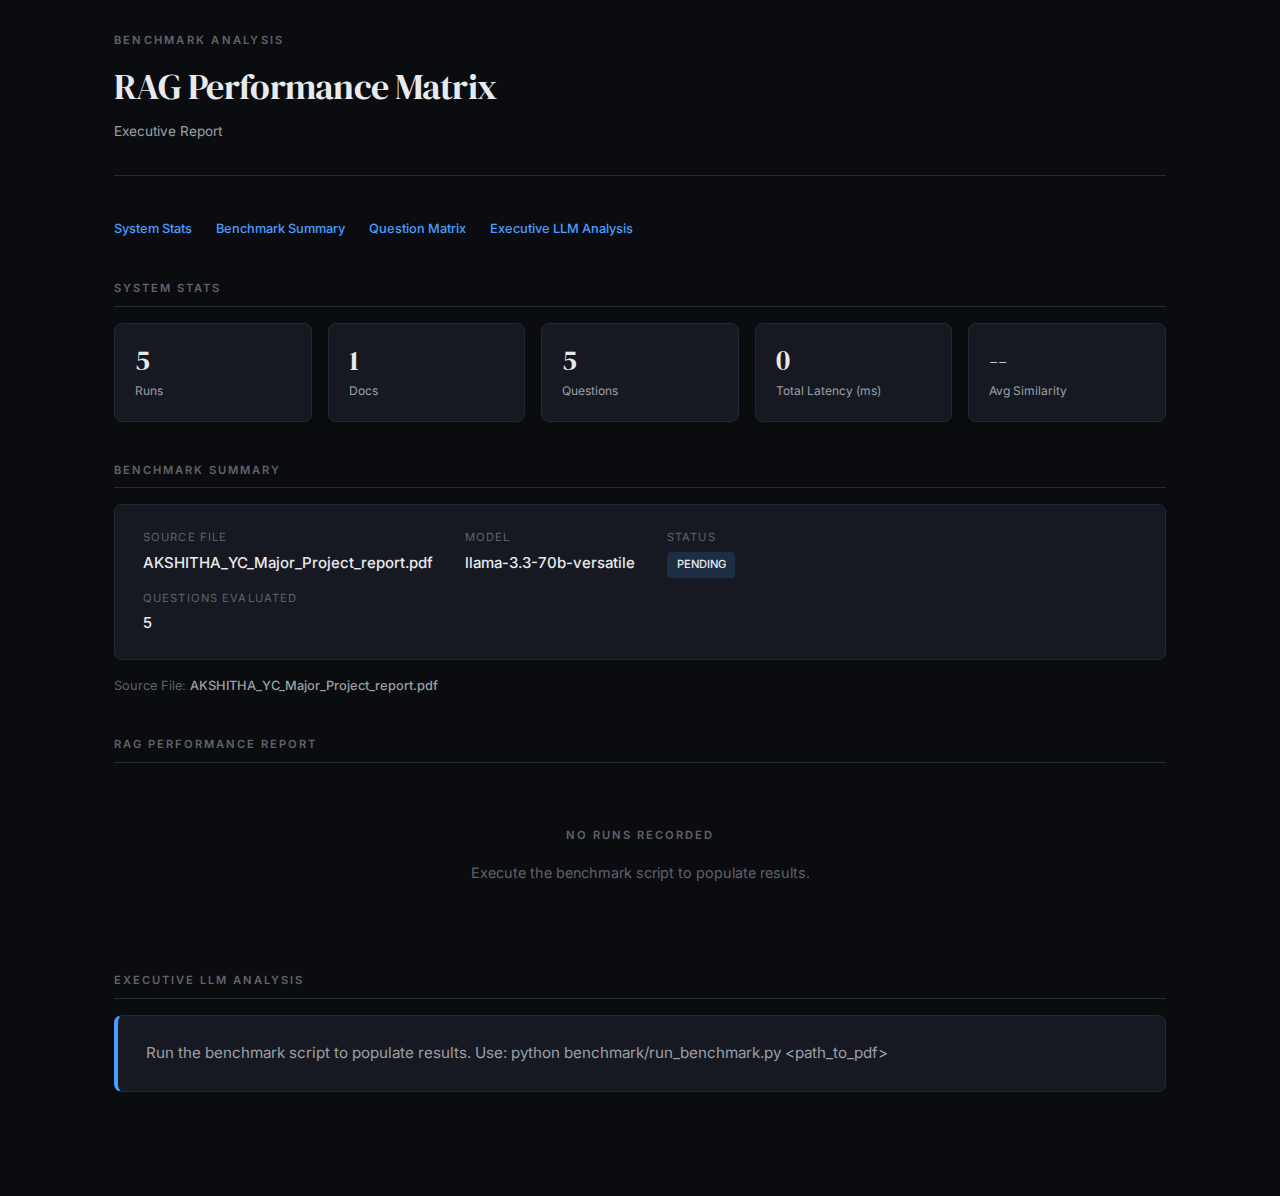
<file: benchmark/benchmark_report.html>
<!DOCTYPE html>
<html lang="en">
<head>
  <meta charset="UTF-8">
  <meta name="viewport" content="width=device-width, initial-scale=1.0">
  <title>RAG Benchmark Analysis | Executive Report</title>
  <link rel="preconnect" href="https://fonts.googleapis.com">
  <link rel="preconnect" href="https://fonts.gstatic.com" crossorigin>
  <link href="https://fonts.googleapis.com/css2?family=DM+Serif+Display&family=Inter:wght@300;400;500;600;700&display=swap" rel="stylesheet">
  <style>
    :root {
      --bg-primary: #0a0c10;
      --bg-secondary: #111318;
      --bg-card: #161922;
      --border: #252836;
      --text-primary: #e8eaed;
      --text-secondary: #9aa0a6;
      --text-muted: #5f6368;
      --accent: #4a9eff;
      --accent-dim: rgba(74, 158, 255, 0.15);
      --success: #34a853;
      --serif: 'DM Serif Display', Georgia, serif;
      --sans: 'Inter', -apple-system, BlinkMacSystemFont, sans-serif;
    }

    * {
      box-sizing: border-box;
      margin: 0;
      padding: 0;
    }

    body {
      font-family: var(--sans);
      background: var(--bg-primary);
      color: var(--text-primary);
      line-height: 1.6;
      min-height: 100vh;
      font-size: 15px;
    }

    .container {
      max-width: 1100px;
      margin: 0 auto;
      padding: 2rem 1.5rem 4rem;
    }

    /* Header */
    header {
      border-bottom: 1px solid var(--border);
      padding-bottom: 2rem;
      margin-bottom: 2.5rem;
    }

    .report-label {
      font-size: 0.7rem;
      font-weight: 600;
      letter-spacing: 0.2em;
      text-transform: uppercase;
      color: var(--text-muted);
      margin-bottom: 0.5rem;
    }

    h1 {
      font-family: var(--serif);
      font-size: clamp(1.75rem, 4vw, 2.25rem);
      font-weight: 400;
      color: var(--text-primary);
      letter-spacing: -0.02em;
    }

    .subtitle {
      font-size: 0.85rem;
      color: var(--text-secondary);
      margin-top: 0.35rem;
      font-weight: 400;
    }

    /* Jump / Nav */
    nav {
      margin-bottom: 2.5rem;
    }

    nav ul {
      list-style: none;
      display: flex;
      flex-wrap: wrap;
      gap: 0.5rem 1.5rem;
    }

    nav a {
      color: var(--accent);
      text-decoration: none;
      font-size: 0.8rem;
      font-weight: 500;
    }

    nav a:hover {
      text-decoration: underline;
    }

    /* Sections */
    section {
      margin-bottom: 2.5rem;
    }

    .section-title {
      font-size: 0.7rem;
      font-weight: 600;
      letter-spacing: 0.18em;
      text-transform: uppercase;
      color: var(--text-muted);
      margin-bottom: 1rem;
      padding-bottom: 0.5rem;
      border-bottom: 1px solid var(--border);
    }

    /* System Stats grid */
    .stats-grid {
      display: grid;
      grid-template-columns: repeat(auto-fit, minmax(140px, 1fr));
      gap: 1rem;
    }

    .stat-card {
      background: var(--bg-card);
      border: 1px solid var(--border);
      border-radius: 8px;
      padding: 1.25rem;
    }

    .stat-value {
      font-family: var(--serif);
      font-size: 1.75rem;
      font-weight: 400;
      color: var(--text-primary);
      line-height: 1.2;
    }

    .stat-label {
      font-size: 0.75rem;
      color: var(--text-secondary);
      margin-top: 0.25rem;
    }

    /* Benchmark Summary card */
    .summary-card {
      background: var(--bg-card);
      border: 1px solid var(--border);
      border-radius: 8px;
      padding: 1.5rem 1.75rem;
    }

    .summary-row {
      display: flex;
      flex-wrap: wrap;
      gap: 1.5rem 2rem;
      margin-bottom: 0.75rem;
    }

    .summary-row:last-child {
      margin-bottom: 0;
    }

    .summary-item label {
      font-size: 0.7rem;
      text-transform: uppercase;
      letter-spacing: 0.1em;
      color: var(--text-muted);
      display: block;
      margin-bottom: 0.2rem;
    }

    .summary-item span {
      color: var(--text-primary);
      font-weight: 500;
    }

    .status-badge {
      display: inline-block;
      font-size: 0.7rem;
      font-weight: 600;
      text-transform: uppercase;
      padding: 0.25rem 0.6rem;
      border-radius: 4px;
      background: var(--accent-dim);
      color: var(--accent);
    }

    .status-badge.success {
      background: rgba(52, 168, 83, 0.15);
      color: var(--success);
    }

    /* Matrix / Q&A */
    .matrix {
      display: flex;
      flex-direction: column;
      gap: 1rem;
    }

    .matrix-item {
      background: var(--bg-card);
      border: 1px solid var(--border);
      border-radius: 8px;
      overflow: hidden;
    }

    .matrix-item-header {
      display: flex;
      align-items: center;
      justify-content: space-between;
      flex-wrap: wrap;
      gap: 0.5rem;
      padding: 1rem 1.25rem;
      background: var(--bg-secondary);
      border-bottom: 1px solid var(--border);
    }

    .matrix-item-id {
      font-size: 0.7rem;
      font-weight: 600;
      letter-spacing: 0.1em;
      color: var(--accent);
    }

    .matrix-item-category {
      font-size: 0.75rem;
      color: var(--text-muted);
    }

    .matrix-item-latency {
      font-size: 0.75rem;
      color: var(--text-secondary);
      font-variant-numeric: tabular-nums;
    }

    .matrix-item-similarity {
      font-size: 0.75rem;
      color: var(--accent);
      font-variant-numeric: tabular-nums;
    }

    .matrix-question {
      padding: 1rem 1.25rem;
      font-weight: 500;
      color: var(--text-primary);
      font-size: 0.95rem;
      border-bottom: 1px solid var(--border);
    }

    .matrix-answer {
      padding: 1.25rem 1.25rem;
      color: var(--text-secondary);
      font-size: 0.9rem;
      line-height: 1.7;
      white-space: pre-wrap;
      word-break: break-word;
    }

    .matrix-sources {
      padding: 0 1.25rem 1rem;
      margin-top: -0.5rem;
    }

    .matrix-sources-title {
      font-size: 0.7rem;
      font-weight: 600;
      text-transform: uppercase;
      letter-spacing: 0.1em;
      color: var(--text-muted);
      margin-bottom: 0.5rem;
    }

    .source-item {
      font-size: 0.8rem;
      color: var(--text-muted);
      line-height: 1.5;
      padding: 0.5rem 0;
      border-top: 1px solid var(--border);
    }

    .source-item:first-of-type {
      border-top: none;
      padding-top: 0;
    }

    .source-score {
      font-variant-numeric: tabular-nums;
      color: var(--accent);
      margin-right: 0.5rem;
    }

    /* Executive */
    .executive-box {
      background: var(--bg-card);
      border: 1px solid var(--border);
      border-left: 4px solid var(--accent);
      border-radius: 8px;
      padding: 1.5rem 1.75rem;
    }

    .executive-box .section-title {
      margin-bottom: 0.75rem;
    }

    .executive-box p {
      color: var(--text-secondary);
      font-size: 0.95rem;
      line-height: 1.75;
    }

    /* Empty state */
    .empty-state {
      text-align: center;
      padding: 3rem 2rem;
      color: var(--text-muted);
      font-size: 0.9rem;
    }

    .empty-state .section-title {
      border-bottom: none;
      margin-bottom: 0.5rem;
    }

    /* Loading */
    .loading {
      color: var(--text-muted);
      font-size: 0.85rem;
    }

    /* Source file line */
    .source-line {
      font-size: 0.8rem;
      color: var(--text-muted);
      margin-top: 1rem;
    }

    .source-line strong {
      color: var(--text-secondary);
      font-weight: 500;
    }
  </style>
</head>
<body>
  <div class="container">
    <header>
      <p class="report-label">Benchmark Analysis</p>
      <h1>RAG Performance Matrix</h1>
      <p class="subtitle">Executive Report</p>
    </header>

    <nav>
      <ul>
        <li><a href="#system-stats">System Stats</a></li>
        <li><a href="#benchmark-summary">Benchmark Summary</a></li>
        <li><a href="#matrix">Question Matrix</a></li>
        <li><a href="#executive">Executive LLM Analysis</a></li>
      </ul>
    </nav>

    <section id="system-stats">
      <h2 class="section-title">System Stats</h2>
      <div class="stats-grid" id="stats-grid">
        <div class="stat-card">
          <div class="stat-value" id="stat-runs">--</div>
          <div class="stat-label">Runs</div>
        </div>
        <div class="stat-card">
          <div class="stat-value" id="stat-docs">--</div>
          <div class="stat-label">Docs</div>
        </div>
        <div class="stat-card">
          <div class="stat-value" id="stat-questions">--</div>
          <div class="stat-label">Questions</div>
        </div>
        <div class="stat-card">
          <div class="stat-value" id="stat-latency">--</div>
          <div class="stat-label">Total Latency (ms)</div>
        </div>
        <div class="stat-card" id="stat-card-similarity">
          <div class="stat-value" id="stat-similarity">--</div>
          <div class="stat-label">Avg Similarity</div>
        </div>
      </div>
    </section>

    <section id="benchmark-summary">
      <h2 class="section-title">Benchmark Summary</h2>
      <div class="summary-card">
        <div class="summary-row">
          <div class="summary-item">
            <label>Source File</label>
            <span id="summary-source">--</span>
          </div>
          <div class="summary-item">
            <label>Model</label>
            <span id="summary-model">--</span>
          </div>
          <div class="summary-item">
            <label>Status</label>
            <span id="summary-status"><span class="status-badge">Pending</span></span>
          </div>
        </div>
        <div class="summary-row">
          <div class="summary-item">
            <label>Questions Evaluated</label>
            <span id="summary-questions">--</span>
          </div>
        </div>
      </div>
      <p class="source-line">Source File: <strong id="source-file-ref">final_benchmark_results.json</strong></p>
    </section>

    <section id="matrix">
      <h2 class="section-title">RAG Performance Report</h2>
      <div class="matrix" id="matrix-container">
        <p class="loading" id="matrix-loading">Parsing Matrix Data...</p>
      </div>
    </section>

    <section id="executive">
      <h2 class="section-title">Executive LLM Analysis</h2>
      <div class="executive-box">
        <p id="executive-text">Parsing Matrix Data...</p>
      </div>
    </section>
  </div>

  <script>
    (function () {
      const JSON_PATH = 'final_benchmark_results.json';

      function escapeHtml(text) {
        const div = document.createElement('div');
        div.textContent = text;
        return div.innerHTML;
      }

      function render(data) {
        const stats = data.system_stats || {};
        document.getElementById('stat-runs').textContent = stats.runs ?? '--';
        document.getElementById('stat-docs').textContent = stats.docs ?? '--';
        document.getElementById('stat-questions').textContent = stats.total_questions ?? '--';
        document.getElementById('stat-latency').textContent = stats.total_latency_ms != null ? Number(stats.total_latency_ms).toLocaleString() : '--';
        var simEl = document.getElementById('stat-similarity');
        if (stats.avg_similarity_score != null) {
          simEl.textContent = Number(stats.avg_similarity_score).toFixed(4);
        } else {
          simEl.textContent = '--';
        }

        const summary = data.benchmark_summary || {};
        document.getElementById('summary-source').textContent = summary.source_document || data.meta?.source_file || '--';
        document.getElementById('summary-model').textContent = summary.model_used || data.meta?.model || '--';
        document.getElementById('summary-questions').textContent = summary.questions_evaluated ?? '--';
        const statusEl = document.getElementById('summary-status');
        const status = summary.status || 'Pending';
        statusEl.innerHTML = '<span class="status-badge ' + (status === 'Success' ? 'success' : '') + '">' + escapeHtml(status) + '</span>';

        document.getElementById('source-file-ref').textContent = data.meta?.source_file || JSON_PATH;

        const runs = data.runs || [];
        const matrixContainer = document.getElementById('matrix-container');
        if (runs.length === 0) {
          matrixContainer.innerHTML = '<div class="empty-state"><p class="section-title">No runs recorded</p><p>Execute the benchmark script to populate results.</p></div>';
        } else {
          matrixContainer.innerHTML = runs.map(function (r) {
            var headerExtras = '';
            if (r.latency_ms != null) headerExtras += '<span class="matrix-item-latency">' + r.latency_ms + ' ms</span>';
            if (r.similarity_score != null) headerExtras += '<span class="matrix-item-similarity">Similarity: ' + Number(r.similarity_score).toFixed(4) + '</span>';
            var sourcesHtml = '';
            if (r.sources && r.sources.length > 0) {
              sourcesHtml = '<div class="matrix-sources"><div class="matrix-sources-title">Sources</div>' +
                r.sources.map(function (s, i) {
                  var scoreStr = s.score != null ? '<span class="source-score">' + Number(s.score).toFixed(4) + '</span>' : '';
                  return '<div class="source-item">' + scoreStr + escapeHtml(s.snippet || '') + '</div>';
                }).join('') + '</div>';
            }
            return (
              '<div class="matrix-item">' +
                '<div class="matrix-item-header">' +
                  '<span class="matrix-item-id">' + escapeHtml(r.id) + '</span>' +
                  '<span class="matrix-item-category">' + escapeHtml(r.category) + '</span>' +
                  headerExtras +
                '</div>' +
                '<div class="matrix-question">' + escapeHtml(r.question) + '</div>' +
                '<div class="matrix-answer">' + escapeHtml(r.answer || 'No response.') + '</div>' +
                sourcesHtml +
              '</div>'
            );
          }).join('');
        }

        const execText = data.executive_summary || 'No executive summary available.';
        document.getElementById('executive-text').textContent = execText;
      }

      function loadFromScriptTag() {
        const el = document.getElementById('benchmark-data');
        if (el && el.type === 'application/json') {
          try {
            render(JSON.parse(el.textContent));
            return true;
          } catch (e) {
            console.warn('Inline benchmark data parse error', e);
          }
        }
        return false;
      }

      function loadFromFetch() {
        fetch(JSON_PATH)
          .then(function (res) {
            if (!res.ok) throw new Error('HTTP ' + res.status);
            return res.json();
          })
          .then(render)
          .catch(function (err) {
            if (!loadFromScriptTag()) {
              document.getElementById('matrix-loading').textContent = 'Unable to load benchmark data. Serve this folder over HTTP or embed final_benchmark_results.json.';
              document.getElementById('executive-text').textContent = 'Load final_benchmark_results.json to view the executive summary.';
            }
          });
      }

      if (!loadFromScriptTag()) {
        loadFromFetch();
      }
    })();
  </script>
</body>
</html>
</file>
